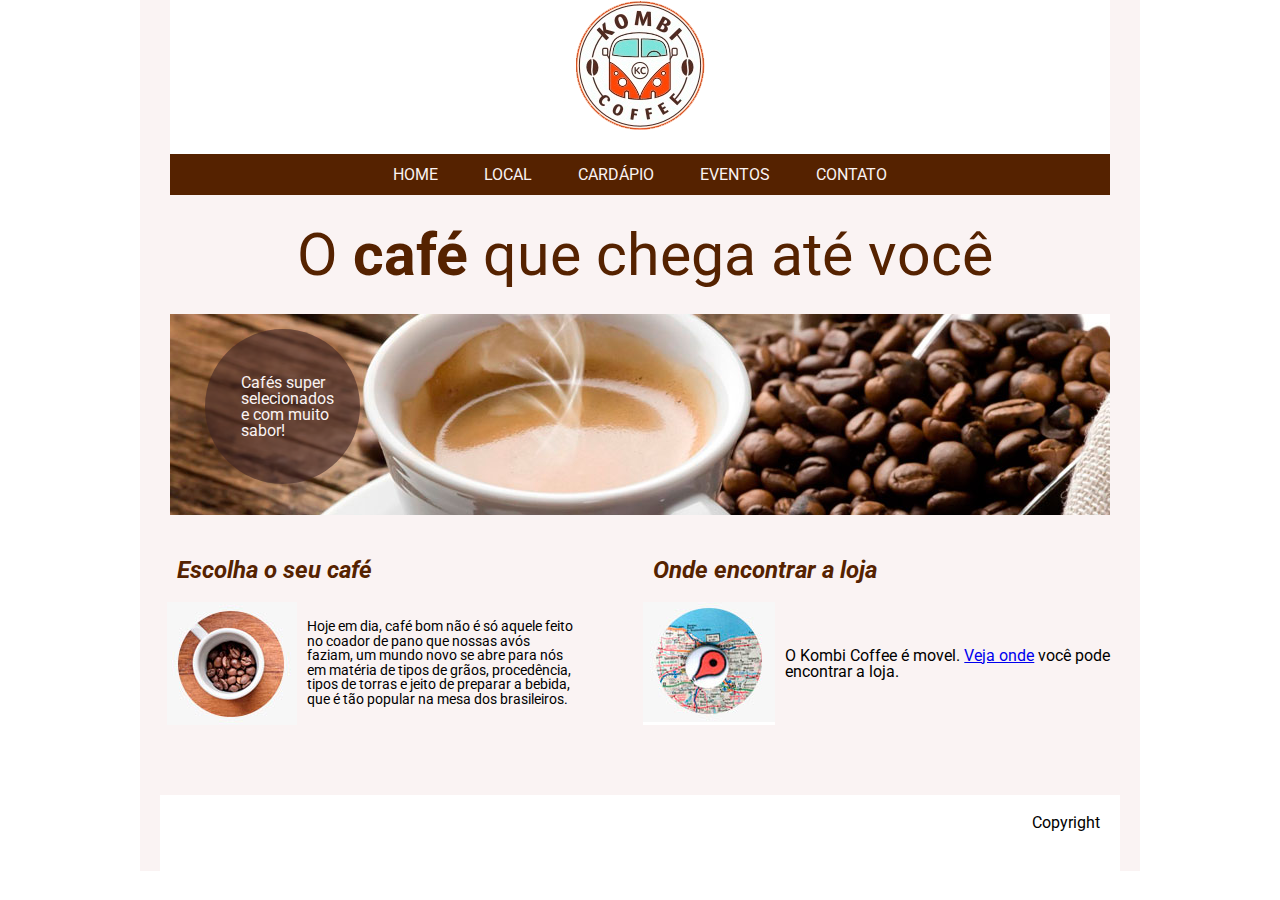
<file: index.html>
<!DOCTYPE html>
<html lang="pt-br">
<head>
    <meta charset="UTF-8">
    <meta http-equiv="X-UA-Compatible" content="IE=edge">
    <meta name="viewport" content="width=device-width, initial-scale=1.0">
    <meta name="description" content="Cafés de qualidade com preço inigualável.">
    <meta name="keywords" content="café, loja de café, comprar café, café gourmet">
    <link rel="stylesheet" href="reset.css">
    <link rel="stylesheet" href="styles.css">
    <link rel="preconnect" href="https://fonts.googleapis.com">
    <link rel="preconnect" href="https://fonts.gstatic.com" crossorigin>
    <link href="https://fonts.googleapis.com/css2?family=Roboto:wght@400;700&display=swap" rel="stylesheet">
    <title>Kombi Coffee</title>  
</head>
<body>
    <div id="container">
        <header>
            <h1 class = "invisivel">Kombi Coffe</h1>
            <div class = "Logo">
                <img src="/images/logo_kombi_coffe.png" alt="Logotipo do site">
            </div>
        
            <nav class = "Navegador">
                <a href="index.html">HOME</a> 
                <a href="local.html">LOCAL</a>
                <a href="cardapio.html">CARDÁPIO</a> 
                <a href="eventos.html">EVENTOS</a> 
                <a href="contato.html">CONTATO</a> 
            </nav>
            
        </header>
        <main>
            <div id ="Título">
                <p>O <span>café</span> que chega até você</p>
            </div>
            <div class = "Banner">
                <img src="/images/banner.jpg" alt="Banner do site">
                <div class ="inside-circle">
                    <p class = "inside-circle-p">Cafés super selecionados e com muito sabor!</p>
                </div>
            </div>
            
        </main>
        <section id = "index-section">
            <section class = "escolha">
                <h2>Escolha o seu café</h2>
                <div>
                    <img src="images/cafe.png" alt="Imagem de um café">
                    <p class = "paragrafo1">Hoje em dia, café bom não é só aquele feito no coador de pano que nossas avós faziam,
                    um mundo novo se abre para nós em matéria de tipos de grãos, procedência, tipos de 
                    torras e jeito de preparar a bebida, que é tão popular na mesa dos brasileiros.</p>
                </div>
            </section>
            
            <section class="onde">
                <h2>Onde encontrar a loja</h2>
                <div>
                    <img src="images/mapa.png" alt="Imagem de um ponteiro do Google Maps">
                    <p>O Kombi Coffee é movel. <a href="local.html">Veja onde</a> você pode encontrar a loja.</p>
                </div>
            </section>
            
        </section>
        
        <footer>
            
            <p>Copyright</p>
        </footer>
    </div>
</body>
</html>
</file>
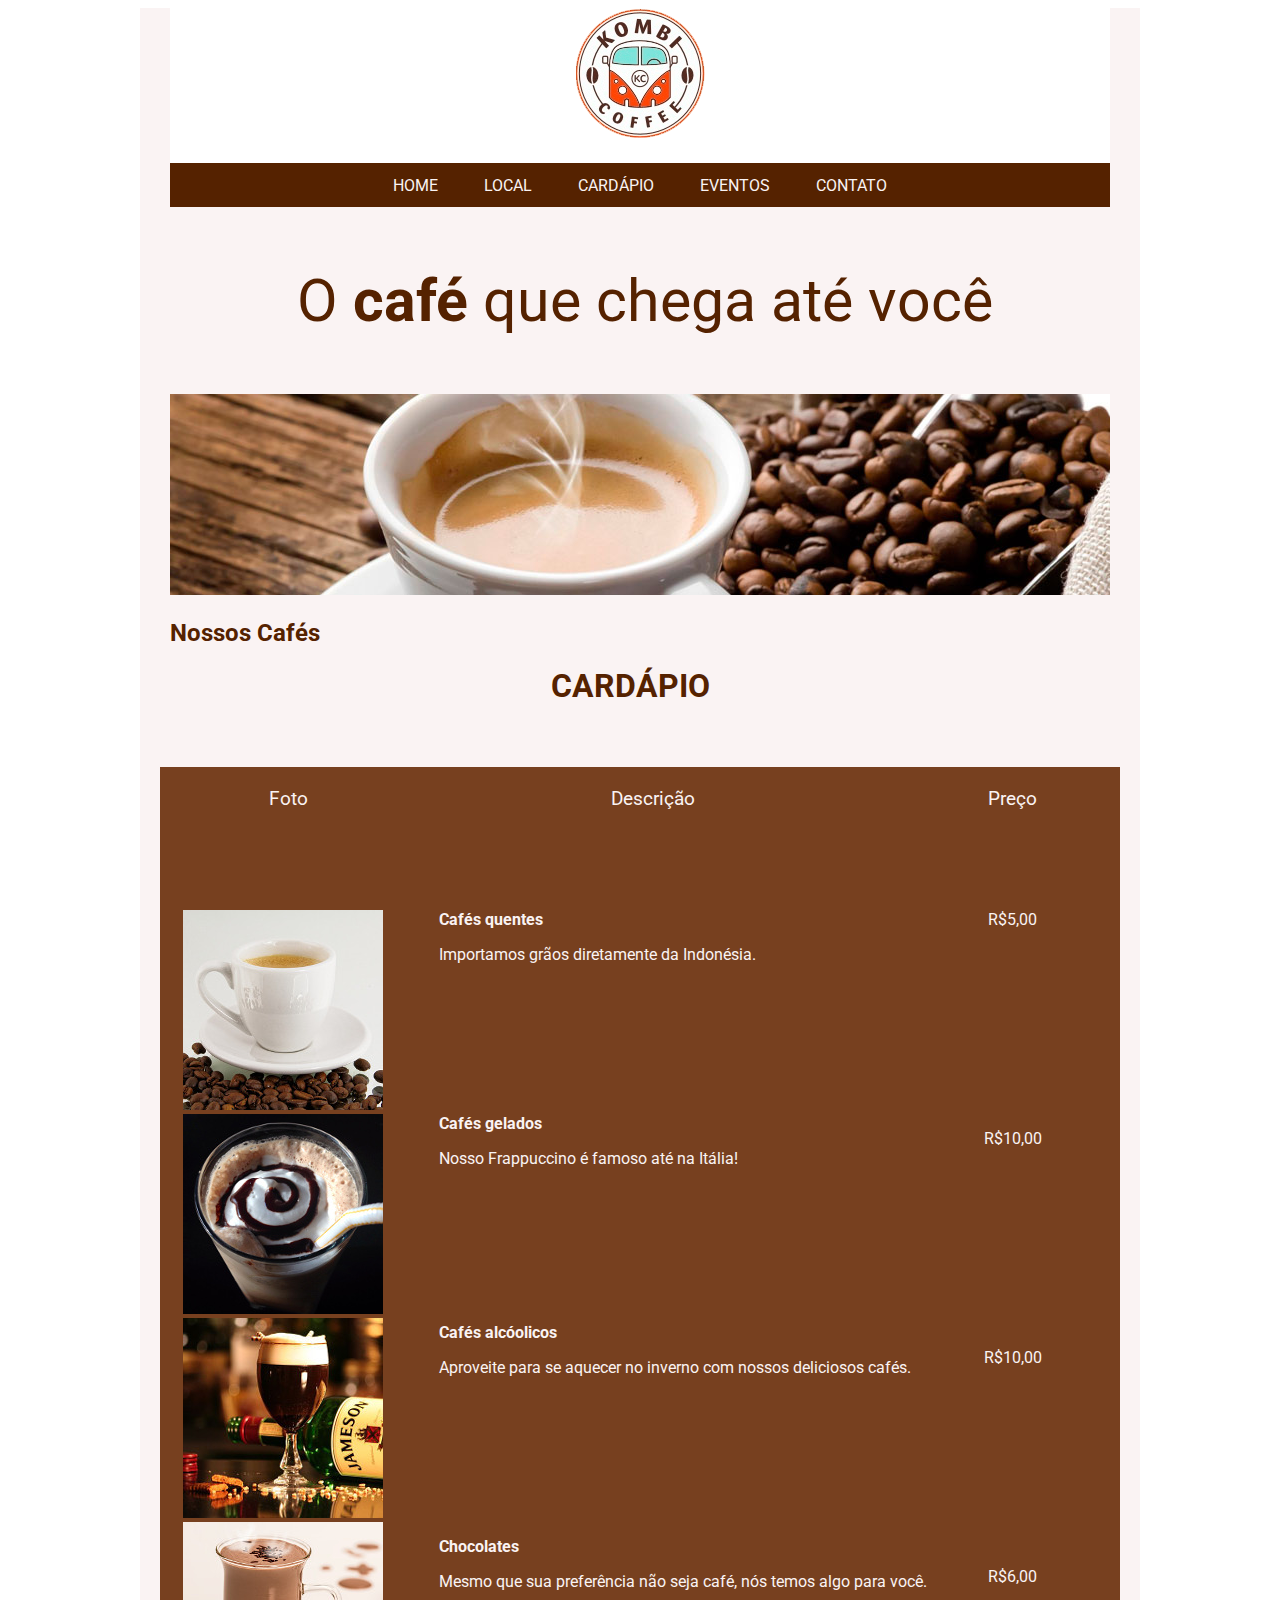
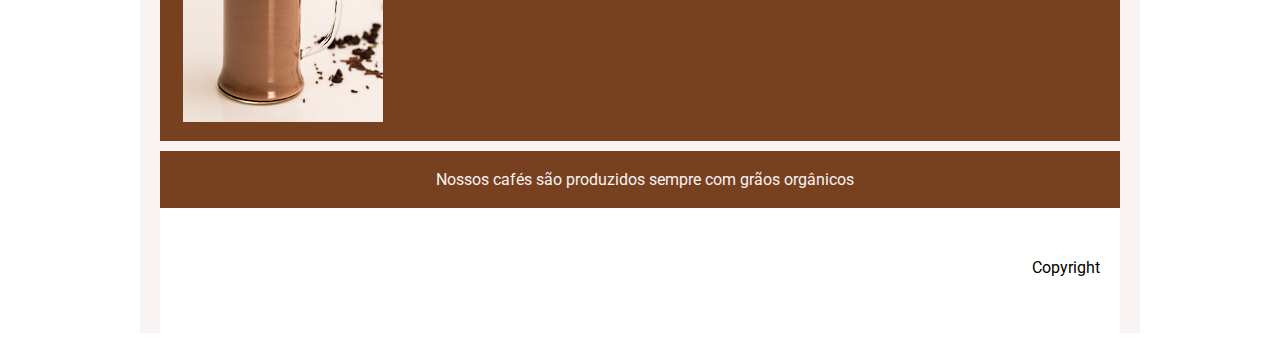
<file: cardapio.html>
<!DOCTYPE html>
<html lang="pt-br">
<head>
    <meta charset="UTF-8">
    <meta http-equiv="X-UA-Compatible" content="IE=edge">
    <meta name="viewport" content="width=device-width, initial-scale=1.0">
    <title>Cardápio</title>
    <link rel="stylesheet" href="styles.css">
    
</head>
<body>
    <style>
        @import url('https://fonts.googleapis.com/css2?family=Roboto&display=swap');
        </style>
<div id="container">
    <header>
        <div class = "Logo">
            <img src="images/logo_kombi_coffe.png" alt="Logotipo do site">
        </div>
    
        <nav class = "Navegador">
            <a href="index.html">HOME</a> 
            <a href="local.html">LOCAL</a>
            <a href="cardapio.html">CARDÁPIO</a> 
            <a href="eventos.html">EVENTOS</a> 
            <a href="contato.html">CONTATO</a> 
        </nav>
    </header> 
    
    <div id ="pre-cardapio">
        <p>O <span>café</span> que chega até você</p>
    </div>
    <div class = "Banner">
        <img src="/images/banner.jpg" alt="Banner do site">
    </div>
    <h2>Nossos Cafés</h2>
    <div class = "cardapio-titulo">
        <h1>CARDÁPIO</h1>
    </div>
    <div class = "cardapio">
    <section>
       <div class = "foto">
            <p>Foto</p>
            <div>
                <img src="images/cafe-quente.jpg" alt="Imagem de um café quente">
            </div>
            <div>
                <img src="images/cafe-gelado.jpg" alt="Imagem de um café gelado">
            </div>
            <div>
                <img src="images/cafe-alcoolico.jpg" alt="Imagem de um café alcóolico">
            </div>
            <div>
                <img src="images/chocolate.jpg" alt="Imagem de uma bebida de chocolate">
            </div>          
        </div>
    </section>
    <section>
        <div class = "descrição">
            <div class = titulo2>
            <p>Descrição</p>
            </div>
            <div class = "quente">
                <b>Cafés quentes</b>
                <p>Importamos grãos diretamente da Indonésia.</p>
            </div>
            <div class = "gelado">
                <b>Cafés gelados</b>
                <p>Nosso Frappuccino é famoso até na Itália!</p>
            </div>
            <div class = "alcoolico">
                <b>Cafés alcóolicos</b>
                <p>Aproveite para se aquecer no inverno com nossos deliciosos cafés.</p>
            </div>
            <div class = "chocolate">
                <b>Chocolates</b>
                <p>Mesmo que sua preferência não seja café, nós temos algo para você.</p>
            </div>

        </div>
    </section>
    <section>
        <div class = "preço">
            <p class = "ptitulo">Preço</p>
            <p class = "p1">R$5,00</p>
            <p class = "p2">R$10,00</p>
            <p class = "p3">R$10,00</p>
            <p class = "p4">R$6,00</p>
        </div>
    </section>
    </div>

        <div class = "rodapé">
            <p>Nossos cafés são produzidos sempre com grãos orgânicos</p>
        </div>
    <footer>
        <p class = "copyright">Copyright</p>
    </footer>
</div>
</body>
</html>
</file>
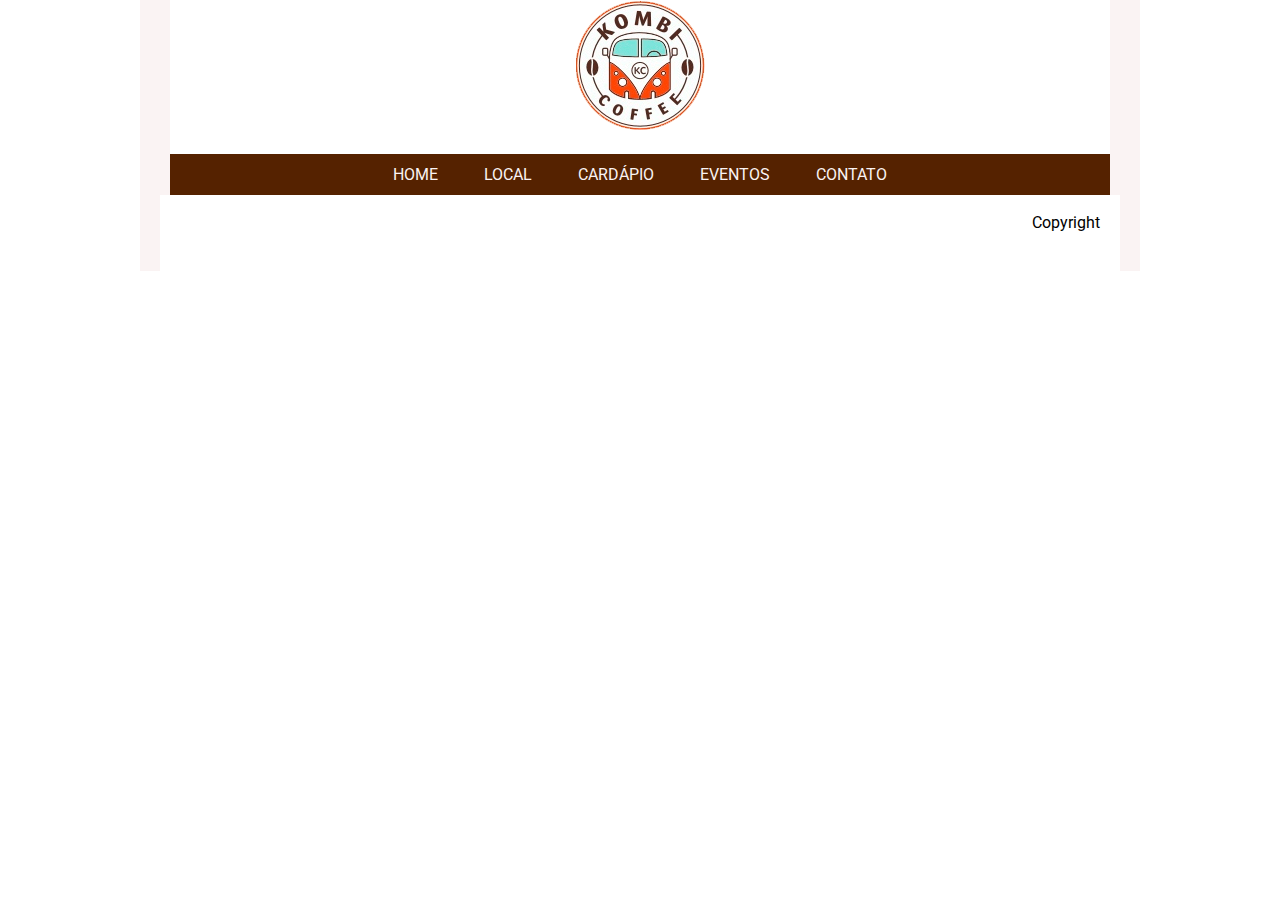
<file: eventos.html>
<!DOCTYPE html>
<html lang="pt-br">
<head>
    <meta charset="UTF-8">
    <meta http-equiv="X-UA-Compatible" content="IE=edge">
    <meta name="viewport" content="width=device-width, initial-scale=1.0">
    <meta name="description" content="Cafés de qualidade com preço inigualável.">
    <meta name="keywords" content="café, loja de café, comprar café, café gourmet">
    <link rel="stylesheet" href="reset.css">
    <link rel="stylesheet" href="styles.css">
    <link rel="preconnect" href="https://fonts.googleapis.com">
    <link rel="preconnect" href="https://fonts.gstatic.com" crossorigin>
    <link href="https://fonts.googleapis.com/css2?family=Roboto:wght@400;700&display=swap" rel="stylesheet">
    <title>Eventos</title>  
</head>
<body>
    <div id="container">
        <header>
            <h1 class = "invisivel">Kombi Coffe</h1>
            <div class = "Logo">
                <img src="/images/logo_kombi_coffe.png" alt="Logotipo do site">
            </div>
        
            <nav class = "Navegador">
                <a href="index.html">HOME</a> 
                <a href="local.html">LOCAL</a>
                <a href="cardapio.html">CARDÁPIO</a> 
                <a href="eventos.html">EVENTOS</a> 
                <a href="contato.html">CONTATO</a> 
            </nav>
            
        </header>
            
        </main>
        
        <footer>
            
            <p>Copyright</p>
        </footer>
    </div>
</body>
</html>
</file>
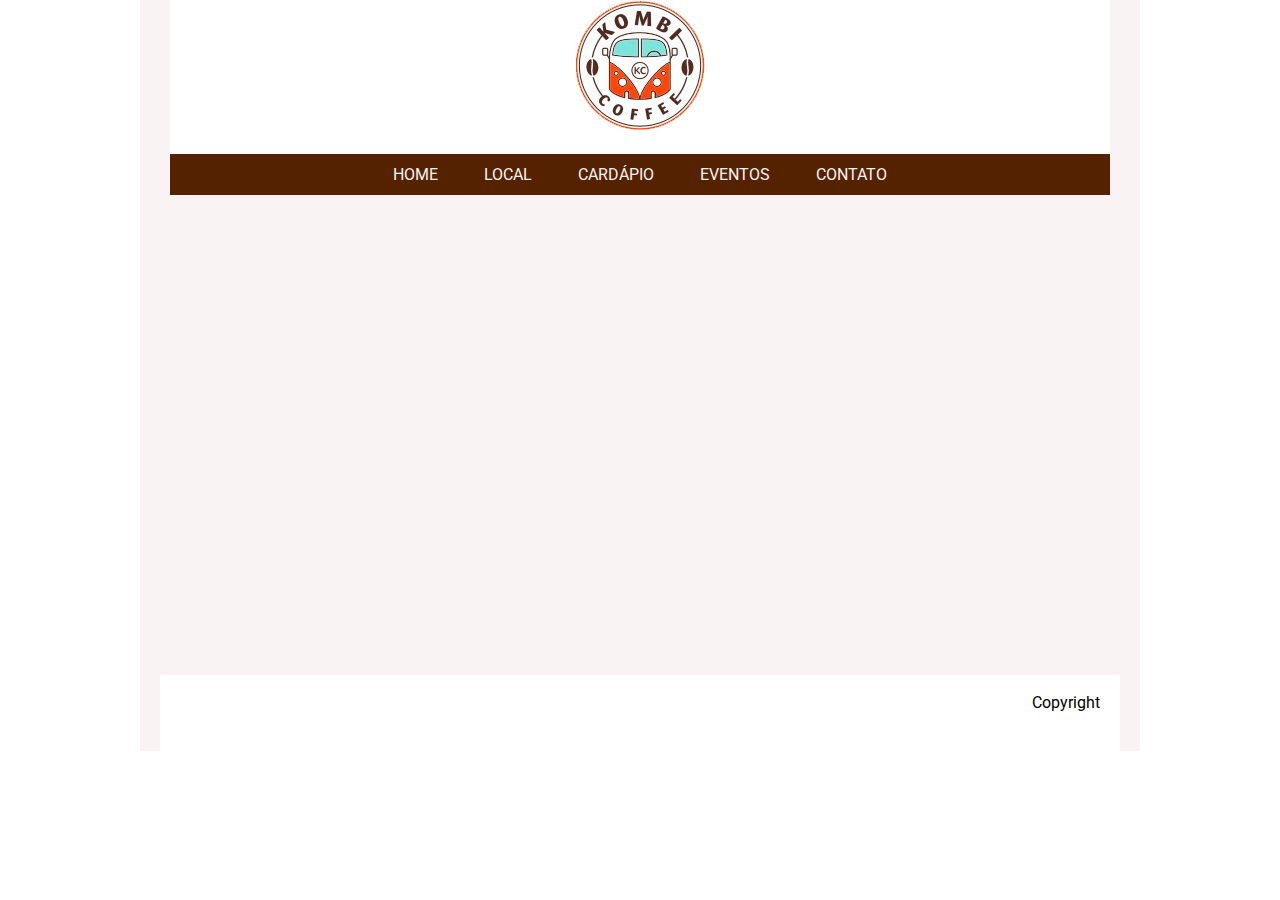
<file: local.html>
<!DOCTYPE html>
<html lang="pt-br">
<head>
    <meta charset="UTF-8">
    <meta http-equiv="X-UA-Compatible" content="IE=edge">
    <meta name="viewport" content="width=device-width, initial-scale=1.0">
    <meta name="description" content="Cafés de qualidade com preço inigualável.">
    <meta name="keywords" content="café, loja de café, comprar café, café gourmet">
    <link rel="stylesheet" href="reset.css">
    <link rel="stylesheet" href="styles.css">
    <link rel="preconnect" href="https://fonts.googleapis.com">
    <link rel="preconnect" href="https://fonts.gstatic.com" crossorigin>
    <link href="https://fonts.googleapis.com/css2?family=Roboto:wght@400;700&display=swap" rel="stylesheet">
    <title>Local</title>  
</head>
<body>
    <div id="container">
        <header>
            <h1 class = "invisivel">Kombi Coffe</h1>
            <div class = "Logo">
                <img src="images/logo_kombi_coffe.png" alt="Logotipo do site">
            </div>
        
            <nav class = "Navegador">
                <a href="index.html">HOME</a> 
                <a href="local.html">LOCAL</a>
                <a href="cardapio.html">CARDÁPIO</a> 
                <a href="eventos.html">EVENTOS</a> 
                <a href="contato.html">CONTATO</a> 
            </nav>
            
        </header>
            
        </main>
        <div class = "iframeMaps">

        
        <div class="mapouter"><div class="gmap_canvas"><iframe width="505" height="400" id="gmap_canvas" src="https://maps.google.com/maps?q=rua%20do%20ros%C3%A1rio%20128&t=&z=13&ie=UTF8&iwloc=&output=embed" frameborder="0" scrolling="no" marginheight="0" marginwidth="0"></iframe><a href="https://putlocker-is.org">putlocker</a><br><style>.mapouter{position:relative;text-align:right;height:400px;width:505px; display: flex; justify-content: center; align-items: center;}</style><a href="https://www.embedgooglemap.net">embedgooglemap.net</a><style>.gmap_canvas {overflow:hidden;background:none!important;height:400px;width:505px;}</style></div></div>
    </div>
        <!-- <iframe src="https://www.google.com/maps/place/R.+do+Ros%C3%A1rio,+128+-+Centro,+Rio+de+Janeiro+-+RJ,+20041-002/@-22.9032434,-43.1789397,17z/data=!3m1!4b1!4m5!3m4!1s0x997f5e7db1b2d3:0x4f7d475eaa18788f!8m2!3d-22.9032434!4d-43.1789397" title="Nossa localização!"> -->
        </iframe>
        
        <footer>
            
            <p>Copyright</p>
        </footer>
    </div>
</body>
</html>
</file>
<file: styles.css>
body{
    /* background-color: navajowhite; */
    font-family: 'Roboto', sans-serif; 
    box-sizing: border-box;
}
#container{
    /* position: absolute;
    left: 50%;
    transform: translate(-50%);
    text-align: center; */
    /* padding-left: 5em;
    padding-right: 5em; */
    background-color: rgb(250, 243, 243);
    width: 960px;
    padding: 0px 20px ;
    margin-right: auto;
    margin-left: auto;
}
/* no texto se falta sobre colocar 960 px, mas e a responsividade? preferi colocar o padding para se obter
o efeito desejado */
header{
    background-color: white;
    text-align: center;
    width: 940px;
    margin-left: 10px;
}
.invisivel{
    display: none;
}
.Logo{
    border-radius: 5em;
}
nav{
    display: flex;
    justify-content: space-around;
    align-items: center;
    margin-top: 20px;
    background-color: #552200;
    padding: 12.5px 200px;
}
nav a{
    /* padding: auto 200px; */
    text-decoration: none;
    color:rgb(250, 243, 243);
}
.Banner{
    position: relative;
}
.inside-circle{
    position: absolute;
    display: flex;
    justify-content: center;
    align-items: center;
    background-color: rgba(63, 37, 37, 0.6);
    top: 15px;
    left: 45px;
    padding: 40px;
    border-radius: 50%;
    width: 75px;
    height: 75px;   
}
.inside-circle-p{
    color: rgb(250, 243, 243);
}
#Título{
    text-align: center;
    font-size: 3.7em;
    color: #552200;
    padding: 30px 0;
    
}
#Título span{
    font-weight: 700;
}
#index-section{
    display: flex;
    justify-content: space-evenly;
    padding-bottom: 70px;
}
.escolha{
    margin-top: 20px;
    width: 470px;
}
.escolha div{
    display: flex;
    justify-content: center;
    align-items: center;
    padding-right: 60px;
    font-size: 0.9em;
}
.escolha h2{
    font-style: italic;
}
.onde{
    margin-top: 20px;
    width: 470px;
}
.onde div{
    display: flex;
    justify-content: center;
    align-items: center;
    
}
.onde h2{
    font-style: italic;
}

.Banner img{
    background-size:100%;
    margin-left: 10px;

}
footer{

    background-color: white;
    display: flex;
    justify-content: right;
    padding-bottom: 40px;
    padding-right: 20px;
    padding-top: 20px;
}

/* h1, h2, p, a{
    font-family: 'Roboto', sans-serif; 
} */

h1{
    font-size: 2em;
    font-weight: bold;
    color: #552200;
    margin: 20px 10px;
}

h2{
    font-size:1.5em;
    font-weight: bold;
    color: #552200;
    margin: 20px 10px;
    
}
p, b{
    margin-left: 10px;
    /* padding-right: 100px; */
}

#pre-cardapio{
    text-align: center;
    font-size: 3.7em;
    color: #552200;
    /* padding: 30px 0; */
    
}
#pre-cardapio span{
    font-weight: bold;
}
.cardapio-titulo{
    min-height: 100px;
    width:840px;
    margin-left:50px;
    text-align: center;
    
}
.cardapio{
    display: flex;
    justify-content: space-around;
    background-color: #77401f;
    color: rgb(250, 243, 243);
    
    
}

 .cardapio .foto p{
    text-align: center;
    margin-bottom: 100px;
    font-size: 1.2em;
    
    /* min-width: 280px; */
    
}

.cardapio .descrição{
    min-height: 300px;
    
    min-width: 280px;
    
}
.cardapio .descrição .titulo2{
    text-align: center;
    margin-right: 60px;
    margin-bottom: 100px;
    font-size: 1.2em;
}
 
.cardapio .descrição .quente{
    margin-bottom: 150px;
}
.cardapio .descrição .gelado{
    margin-bottom: 155px;
}
.cardapio .descrição .alcoolico{
    margin-bottom: 160px;
}
.cardapio .descrição .chocolate{
    margin-bottom: 150px;
}

.cardapio .preço{
    /* min-height: 300px;
    
    min-width: 280px; */
    text-align: center;
    margin-right: 55px;
    
}
.cardapio .preço .ptitulo{
    font-size: 1.2em;
    margin-bottom: 100px;
}
.cardapio .preço .p1{
    margin-bottom: 200px;
}
.cardapio .preço .p2{
    margin-bottom: 200px;
}
.cardapio .preço .p3{
    margin-bottom: 200px;
}
.cardapio .preço .p{
    margin-bottom: 200px;
}
.rodapé{
    width:954px;
    text-align: center;
    margin-top: 10px;
    background-color: #77401f;
    color: rgb(250, 243, 243);
    padding:3px;
    
    
}
.copyright{
    margin-top:30px;
}


/* form{
    position: absolute;
    top: 60%;
    left: 50%;
    transform: translate(-60%, -50%);
    text-align: center;
    
} */
form{
    display: flex;
    justify-content: center;
    align-items: center;
    flex-direction: column;
    margin: 20px 0px;
    padding-bottom: 20px;
}
form label{
    
    color:#552200;
    font-size: 1.25em;
    font-weight: bold;
    
}

.LogoContato{
    margin: 10px;
    text-align: center;
}
.NavegadorContato{
    text-align: center;
}

.iframeMaps{
    display: flex;
    justify-content: center;
    align-items: center;
    padding: 40px;
}

/* .cardapio th{
    display: flex;
    text-align: center;
} */
</file>
